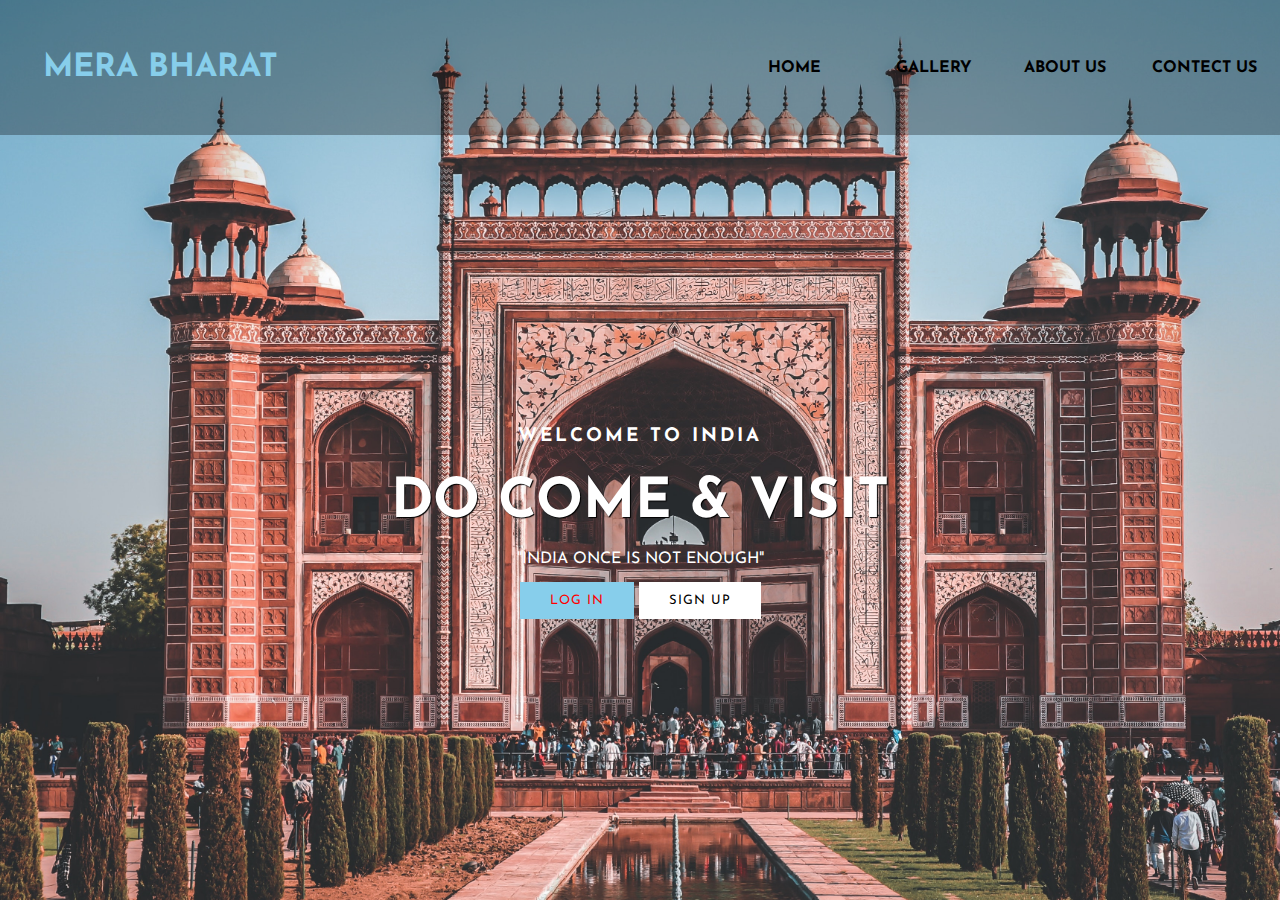
<file: index.html>
<!DOCTYPE html>
<html>
<head>
	<title></title>
	<link rel="stylesheet" type="text/css" href="style.css">
	<link href="https://fonts.googleapis.com/css2?family=Josefin+Sans:ital,wght@1,700&display=swap" rel="stylesheet"> 
	<link
    rel="stylesheet"
    href="https://cdnjs.cloudflare.com/ajax/libs/animate.css/4.1.0/animate.min.css"
  >
</head>
<body>
	<header>
		
		<nav>
			

			<div class="logo"><h1 class="animate__animated animate__heartBeat animate__infinite 	infinite">MERA BHARAT</h1></div>
			<div class="menu">
				<a href="#">home</a>
				<a href="#">gallery</a>
				<a href="#">about us</a>
				<a href="contect.html">contect us
			</a>
			</div> 
		</nav>
			

			<main>
				
				<section>
					
					<h3>WELCOME TO INDIA</h3>
					<h1>DO COME & VISIT <span class="change_content"></span></h1>
					<p>"INDIA ONCE IS NOT ENOUGH"</p>
					<a href="login.html" class="btnone">log in</a>
					<a href="signup.html" class="btntwo">sign up</a>
				</section>
			</main>
		
	</header>

</body>
</html>
</file>
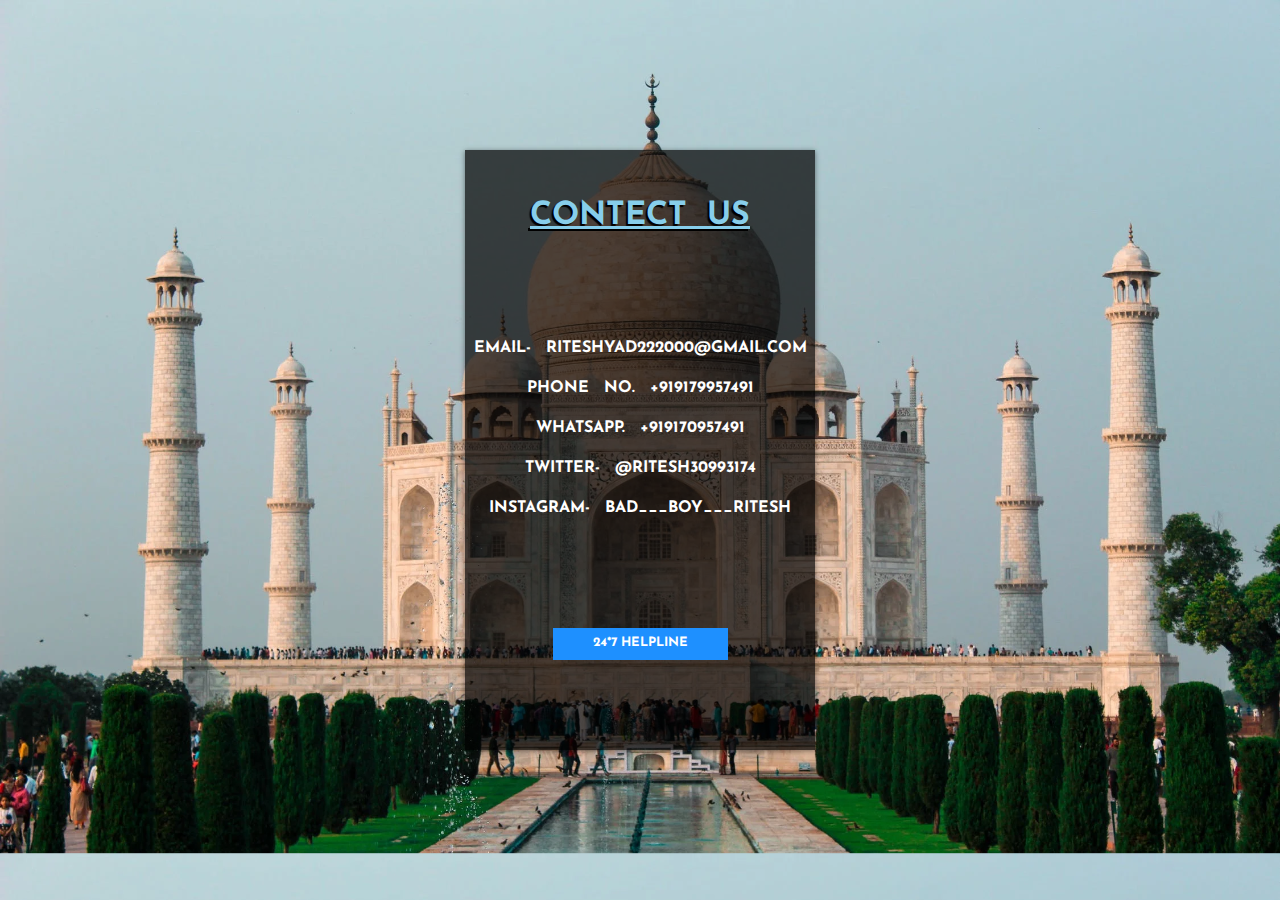
<file: contect.html>
<!DOCTYPE html>
<html>
<head>
	<title>contect us</title>
	<link rel="stylesheet" type="text/css" href="contect.css">
	<link href="https://fonts.googleapis.com/css2?family=Josefin+Sans:ital,wght@1,700&display=swap" rel="stylesheet"> 

</head>
<body>
	<header>
	
		<div>
  <div class="centerdiv"><h1 align="center">contect us</h1><br>


      <h2> Email- riteshyad222000@gmail.com
       <br>
       Phone No. +919179957491
       <br>whatsapp. +919170957491
       <br>twitter- @RITESH30993174
       <br>instagram- bad___boy___ritesh</h2>
       <h3 class="name">24*7 helpline</h3>

   </div>
		</div>
	
	</header>


</body>
</html>
</file>
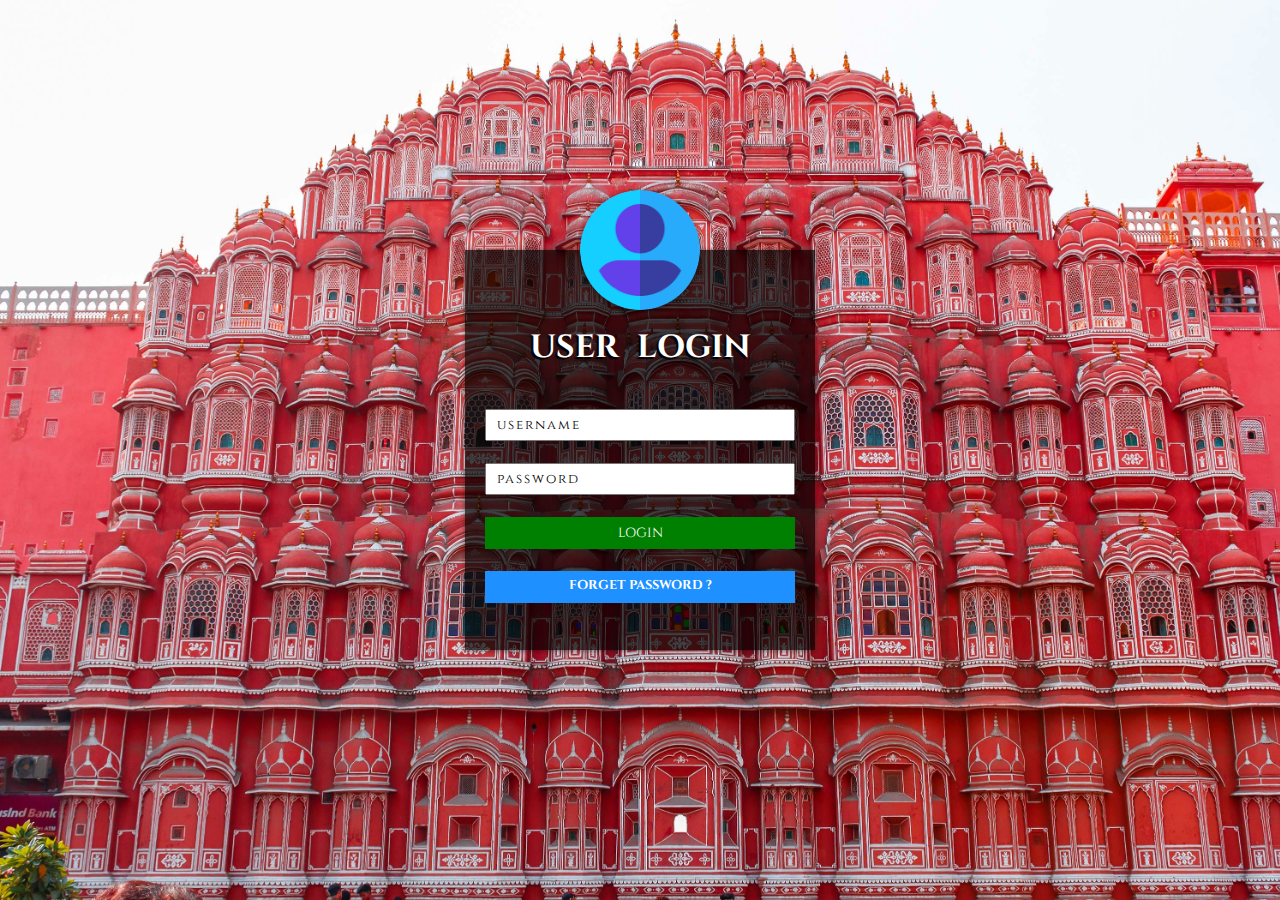
<file: login.html>
<!DOCTYPE html>
<html>
<head>
	<title>log in </title>
	<link rel="stylesheet" type="text/css" href="index.css">
	<link href="https://fonts.googleapis.com/css2?family=Cinzel:wght@800&display=swap" rel="stylesheet"> 
</head>
<body>


	<div class="bgimg">
		<div class="centerdiv"><img src="user.png"i id="profilepic">
			<h2>user login</h2>
			<form>

				<div>
					<input type="text" name="" class="inputbox" placeholder="username"><br>

					<input type="password" name="" class="inputbox" placeholder="password">

					

				</div>
				<br>
				<div>
					
					<button type="submit">LOGIN</button>
				</div>
			</form>
			<br>
			<div class="forgetsection">
				
				<h4><a href="#">forget password ?</a></h4>
			</div>
		</div>
	</div>

</body>
</html>
</file>
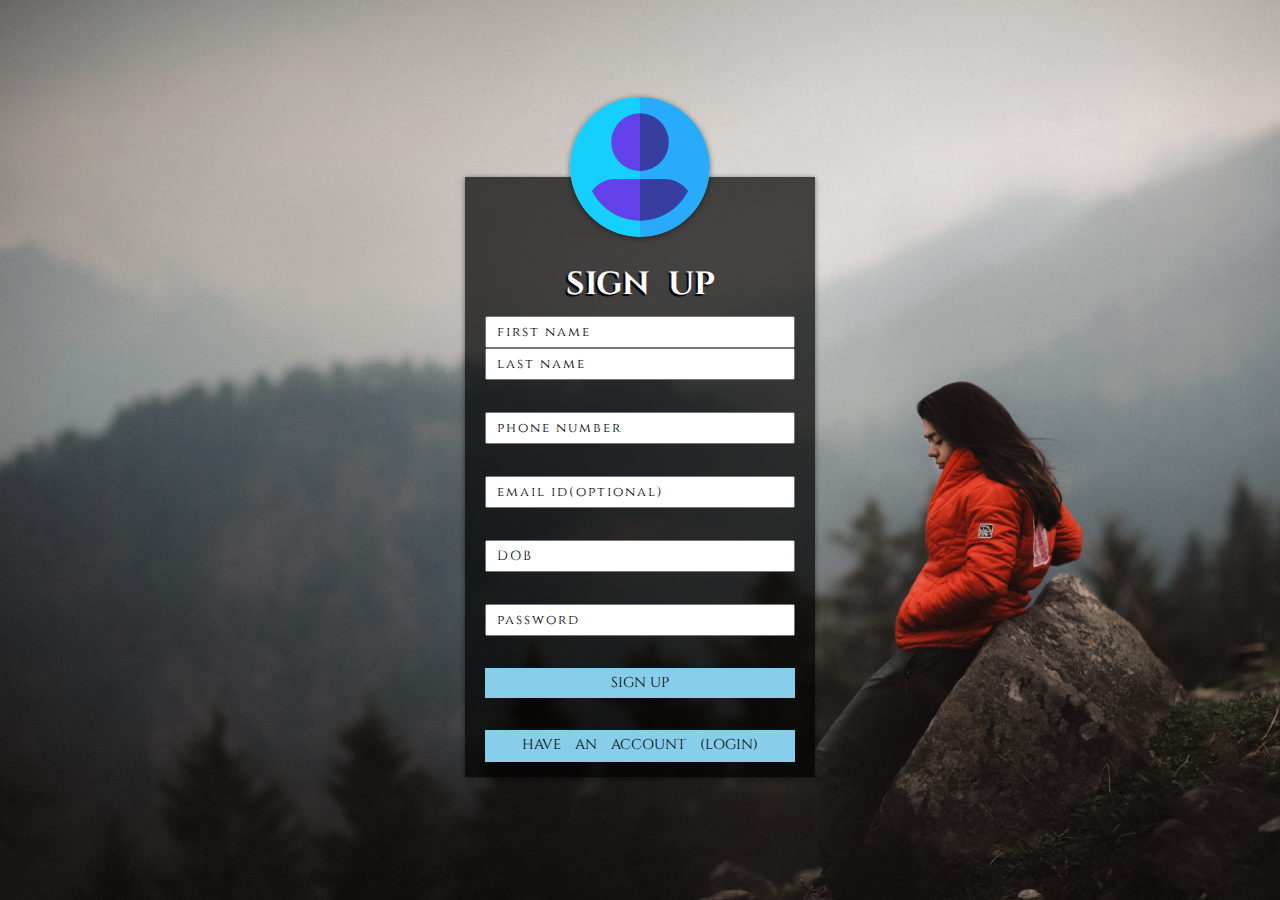
<file: signup.html>
<!DOCTYPE html>
<html>
<head>
	<title>sign up</title>
	<link rel="stylesheet" type="text/css" href="signup.css">
	<link href="https://fonts.googleapis.com/css2?family=Cinzel:wght@800&display=swap" rel="stylesheet"> 
</head>
<body>


	<div class="bgimg">
		<div class="centerdiv"><img src="user.png"i id="profilepic">
		<h2>sign up</h2>
			   
	<form>
		<div>
			<input type="text" name="" class="name" placeholder="first name">
			<input type="text" name="" class="name" placeholder="last name">
			<br>
			<input type="text" name="" class="input" placeholder="phone number"><br>


			<input type="text" name="" class="input" placeholder="email id(optional)"><br>


			<input type="text" name="" class="input" placeholder="DOB"> 
			<br>
			<input type="password" name="" class="input" placeholder="password">
		</div><br>
		<div>
		<button type="submit">sign up</button></div><br>

		<a href="login.html" class="btntwo">have an account (login)</a>

	</form>
</div>

</div>

</body>
</html>
</file>
<file: style.css>
*{
margin: 0; padding: 0;box-sizing: border-box;
font-family: 'Josefin Sans', sans-serif;

}

header{
	background-image: url(login.jpg);
	
	background-size: cover;
}
nav{
	width: 100%; height: 15vh;
	background: rgba(0,0,0,0.3);
	color: skyblue; display: flex; justify-content: space-between;
	align-items: center; text-transform: uppercase;

}

nav .logo{
width: 25%; text-align:center;

}
nav .menu{
	width: 40%;
	display: flex; justify-content: space-around;
}
nav .menu a {
	width: 25%; 
	text-decoration: none; color: black;
	font-weight: bold;
	
}
nav .menu a:first-child{color: black;}
main{
	width: 100%;
	height: 85vh;
	display: flex;
	justify-content: center;
	align-items: center;
	text-align: center; color: white;

}
section{

            }

    section h3{
font size: 100px; font-weight: 200; letter-spacing: 3px; 
tech box-shadow: 1px 1px 2px BLUE;
color: white;
font-weight: bold;

    }        
    section h1{
    	margin: 30px 0 20px 0;
    	font-size: 55px;
    	font-weight: 700;
    	text box-shadow: 2px 1px 5px;
    	text text-transform: uppercase;
        text-shadow: 1px 1px 1px black; 

    }
    section p{
    	margin-bottom: 25px ;
    	font size: 25px;
    	word-break: 2px;
    	margin-bottom: 25px;
    	text box-shadow: 1px 1px 1px white;
    	

    }
    section a{
    	padding: 12px 30px;
    	border border-radius: 4px;
    	outline: none;
    	text-transform: uppercase;
    	font-size: 13px;
    	font font-weight: 500;
    	text-decoration: none;
    	letter-spacing: 1px;



    }
    section .btnone{background: skyblue;
    	color: red;

    }
    section .btntwo{background: white;
    	color: black;}



    	.change_content:after{
    		content: '';
    		animation: changetext 10s infinite linear;
    		color:  skyblue ;
    	}
    	@keyframes changetext{
    		0%{content: "JAIPUR";}
    	20%{content: "AGRA";}
    	35%{content: "DELHI";}
    	60%{content: "PYAYAGRAJ";}
    	80%{content: "BHOPAL";}
    	100%{content: "DARGILING";}
    	}
</file>
<file: contect.css>
*{margin: 0; padding: 0; box-sizing: border-box;
font-family: 'Josefin Sans', sans-serif;}
body{

	background-image: url(taj.jpg);
	background-size: cover;
}
.centerdiv{

	width: 350px;
	height: 600px;
	position: absolute;
	top: 50%;
	left: 50%;
	transform: translate(-50%, -50%);
	color: white;

	box-shadow: 0 1px 6px rgba(0,0,0,0.3) , 0 1px 4px rgba(0,0,0,0.2);
	background: rgba(0,0,0,0.7);
}
h1{

text-align: center;
color: skyblue;
text-transform: uppercase;
font-size: 2em;
word-spacing: 10px;
margin-top: 50px;

text-shadow: -2px 2px 1px black;
text-decoration: underline;
}
h2{
	text-align: center;
color: white;
text-transform: uppercase;
font-size: 1em;
word-spacing: 10px;
margin-top: 80px;

line-height: 40px;
}
.name{

	width: calc(60% - 35px);
height: 32px;
line-height: 30px;
display: block;
margin: auto;
color: white;
background-color: dodgerblue;
text-transform: uppercase;
font-size: 0.8em;
text-align: center;
margin-top: 100px;
}
</file>
<file: index.css>
*{
	margin: 0; padding: 0;
	font-family: 'Cinzel', serif;

}

.bgimg{width: 100%;
height: 100vh;

background-image: url(rrr.jpg);
background-size: cover;
}
.centerdiv{
	width: 350px;
	height: 400px;
	position: absolute;
	top: 50%;
	left: 50%;
	transform: translate(-50%, -50%);

	box-shadow: 0 1px 6px rgba(0,0,0,0.3) , 0 1px 4px rgba(0,0,0,0.2);
	background: rgba(0,0,0,0.7);

}
#profilepic{
	width: 120px;
	height: 120px;
	border-radius: 50%;
	position: relative;
	top: -60px;
	left: calc( (350px - 120px) / 2 );
	box-shadow: 0 1px 6px rgba(0,0,0,0.3) , 0 1px 4px rgba(0,0,0,0.2);
}
h2{text-align: center;
color: white;
text-transform: uppercase;
font-size: 2em;
word-spacing: 10px;
margin-top: -50px;
margin-bottom: 40px;
text-shadow: -2px 2px 1px black;}
.inputbox{

	width: calc(100% - 40px);
height: 32px;
display: block;
margin: auto;
padding:  0px 10px;
box-sizing: border-box;}

::placeholder{letter-spacing: 2px;
color: black;}

button{width: calc(100% - 40px);
height: 32px;
display: block;
margin: auto;
color: white;
background-color: green;
border: none;
}
.forgetsection{
	width: calc(100% - 40px);
height: 32px;
line-height: 30px;
display: block;
margin: auto;
color: white;
background-color: dodgerblue;
text-transform: uppercase;
font-size: 0.8em;
text-align: center;

}
a{
	text-decoration: none;
	color: white;
}
</file>
<file: signup.css>
*{ margin: 0; padding: 0;
font-family: 'Cinzel', serif;
 }
 .bgimg{
 	width: 100%;
height: 100vh;

background-image: url(bac.jpg);
background-size: cover;
 }
 h2{text-align: center;
color: white;
text-transform: uppercase;
font-size: 2em;
word-spacing: 10px;
margin-top: -60px;
margin-bottom: 50px;
text-shadow: -2px 2px 1px black;}
 .centerdiv{
	width: 350px;
	height: 600px;
	position: absolute;
	top: 53%;
	left: 50%;
	transform: translate(-50%, -50%);

	box-shadow: 0 1px 6px rgba(0,0,0,0.3) , 0 1px 4px rgba(0,0,0,0.2);
	background: rgba(0,0,0,0.7);
}

	#profilepic{
	width: 140px;
	height: 140px;
	border-radius: 50%;
	position: relative;
	top: -80px;
	left: calc( (350px - 140px) / 2 );
	box-shadow: 0 1px 6px rgba(0,0,0,0.3) , 0 1px 4px rgba(0,0,0,0.2);
}

 form{
 	text-align: center;
 	text-transform: uppercase;
 	font-size: 1.5em;
 	word-spacing: 10px;
 	margin-top: -40px;
 	margin-bottom: -100px;
}

input{

	width: calc(100% - 40px);
height: 32px;
display: block;
margin: auto;
padding:  0px 10px;
box-sizing: border-box;}

::placeholder{letter-spacing: 2px;
color: black;}
button{
	width: calc(100% - 40px);
	height: 30px;
	line-height: 30px;
	display: block;
	margin: auto;
	color: black;
	background-color: skyblue;
	text-transform: uppercase;
	font-size: 0.6em;
	border: none;

}
.btntwo{
	width: calc(100% - 40px);
	height: 32px;
	line-height: 30px;
	display: block;
	margin: auto;
	color: black;
	background-color: skyblue;
	text-transform: uppercase;
	font-size: 0.6em;
	border: none;
	text-underline-position: none;
	text-decoration: none;
}
.name{

	width: calc(100% - 40px);
height: 32px;
display: block;
margin: auto;
padding:  0px 10px;
box-sizing: border-box;}

::placeholder{letter-spacing: 2px;
color: black;}
}
</file>
